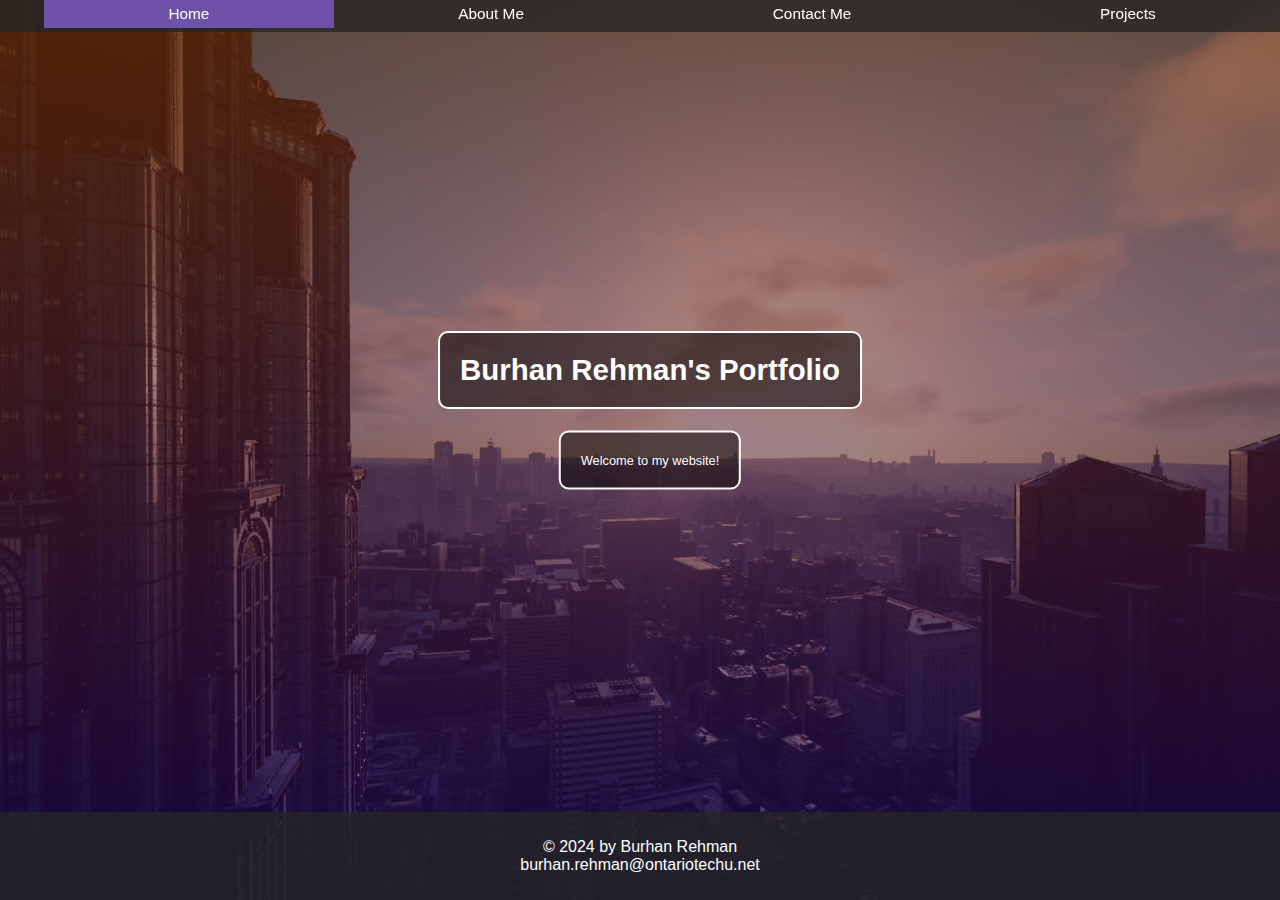
<file: index.html>
<!DOCTYPE html>     <!--Defines the doc as an HTML file-->
<html lang="en">    <!--Sets the HTML language as english-->
<head>              <!--Begins the "head" container-->
    <meta charset="UTF-8">                                                                                             <!--Establishes a character set-->
    <title>Burhan Rehman Portfolio</title>                                                                             <!--Establishes a title for the tab-->
    <link rel="stylesheet" media="screen and (max-width: 600px)" href="style_mobile.css">                              <!--Links to the mobile style sheet-->
    <link rel="stylesheet" media="screen and (min-width: 601px) and (max-width: 1024px)" href="style_tablet.css">      <!--Links to the tablet style sheet-->
    <link rel="stylesheet" media="screen and (min-width: 1025px)" href="style_pc.css">                                 <!--Links to the PC style sheet-->

</head>             <!--Ends the "head" container-->
<body>              <!--Begins the "body" container-->

    <header>
        <nav>
            <a href="projects.html">Projects</a>
            <a href="contact.html">Contact Me</a>                    <!--Navbar-->
            <a href="about.html">About Me</a>
            <a class="active" href="index.html">Home</a>
        </nav>
    </header>

    <main>
        <h1 class="home">Burhan Rehman's Portfolio</h1>              <!--Page Headings-->
        <p class="home2">Welcome to my website!</p>
    </main>

    <footer>
        <p>&copy; 2024 by Burhan Rehman <br> burhan.rehman@ontariotechu.net</p>                          <!--Footer-->
    </footer>

</body>
</html>
</file>
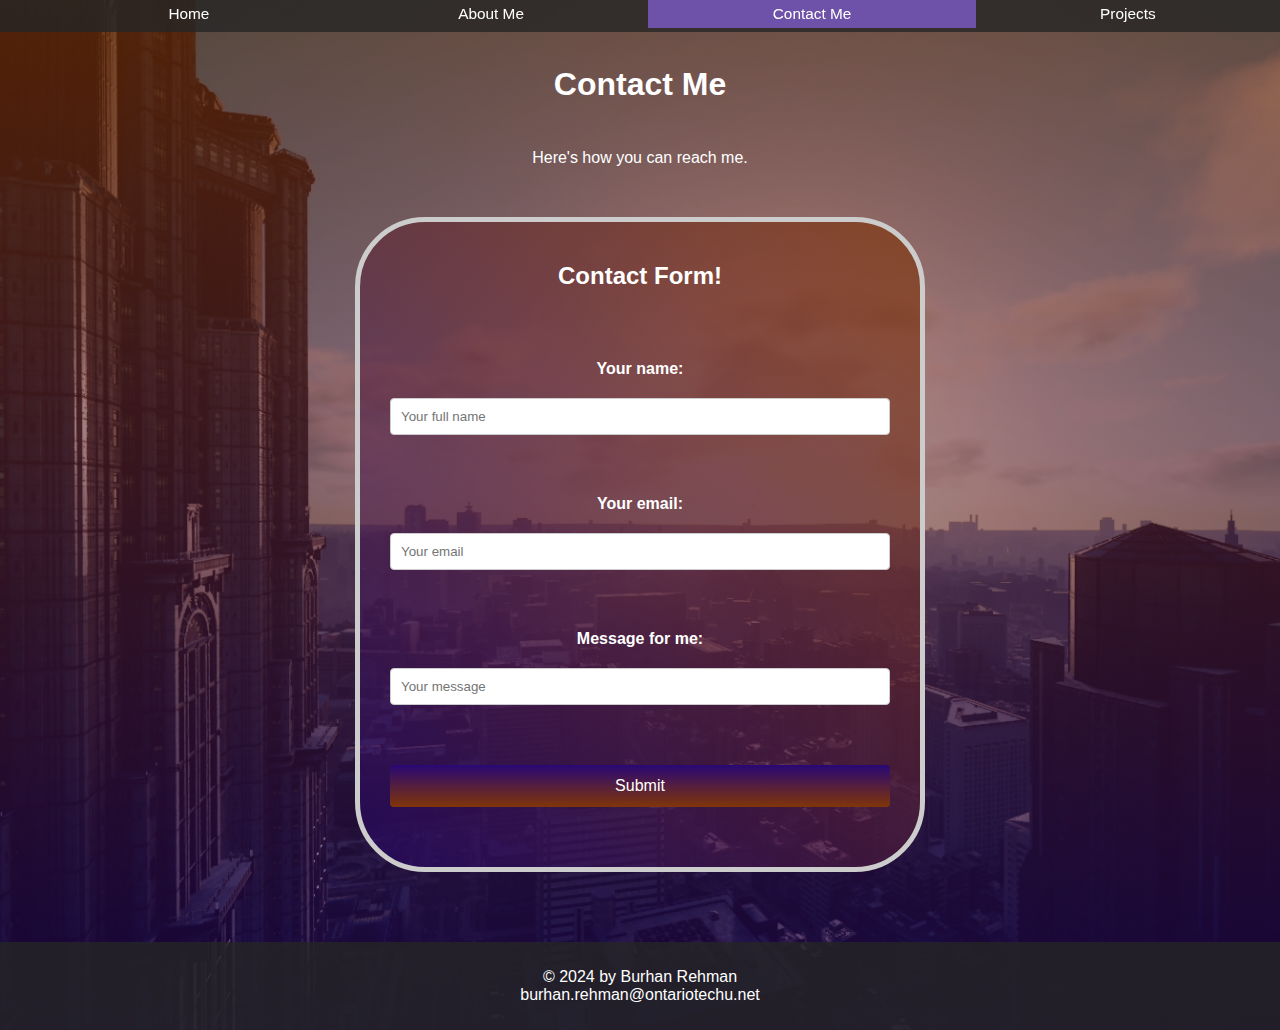
<file: contact.html>
<!DOCTYPE html>     <!--Defines the doc as an HTML file-->
<html lang="en">    <!--Sets the HTML language as english-->
<head>              <!--Begins the "head" container-->
    <meta charset="UTF-8">                                                                                             <!--Establishes a character set-->
    <title>Contact Me - Burhan Rehman</title>                                                                          <!--Establishes a title for the tab-->
    <link rel="stylesheet" media="screen and (max-width: 600px)" href="style_mobile.css">                              <!--Links to the mobile style sheet-->
    <link rel="stylesheet" media="screen and (min-width: 601px) and (max-width: 1024px)" href="style_tablet.css">      <!--Links to the tablet style sheet-->
    <link rel="stylesheet" media="screen and (min-width: 1025px)" href="style_pc.css">                                 <!--Links to the PC style sheet-->

</head>             <!--Ends the "head" container-->
<body>              <!--Begins the "body" container-->

    <header>
        <nav>
            <a href="projects.html">Projects</a>
            <a class="active" href="contact.html">Contact Me</a>
            <a href="about.html">About Me</a>                           <!--Navbar-->
            <a href="index.html">Home</a>
        </nav>
    </header>

    <main>
        <h1 class="contact">Contact Me</h1>                           <!--PAge headings-->
        <p class="contact">Here's how you can reach me.</p>

        <form class="contact-form" method="get">
            <h2>Contact Form!</h2>

            <label for="name">Your name:</label>                           <!--Form labels-->
            <input type="text" placeholder="Your full name" required>      <!--Form input fields-->

            <label for="email">Your email:</label>
            <input type="text" placeholder="Your email" required>

            <label for="message">Message for me:</label>
            <input type="text" placeholder="Your message" required>

            <button type="submit">Submit</button>                           <!--Submit button-->
        </form>


    </main>

    <footer>
        <p>&copy; 2024 by Burhan Rehman <br> burhan.rehman@ontariotechu.net</p>                           <!--Footer-->
    </footer>

</body>
</html>
</file>
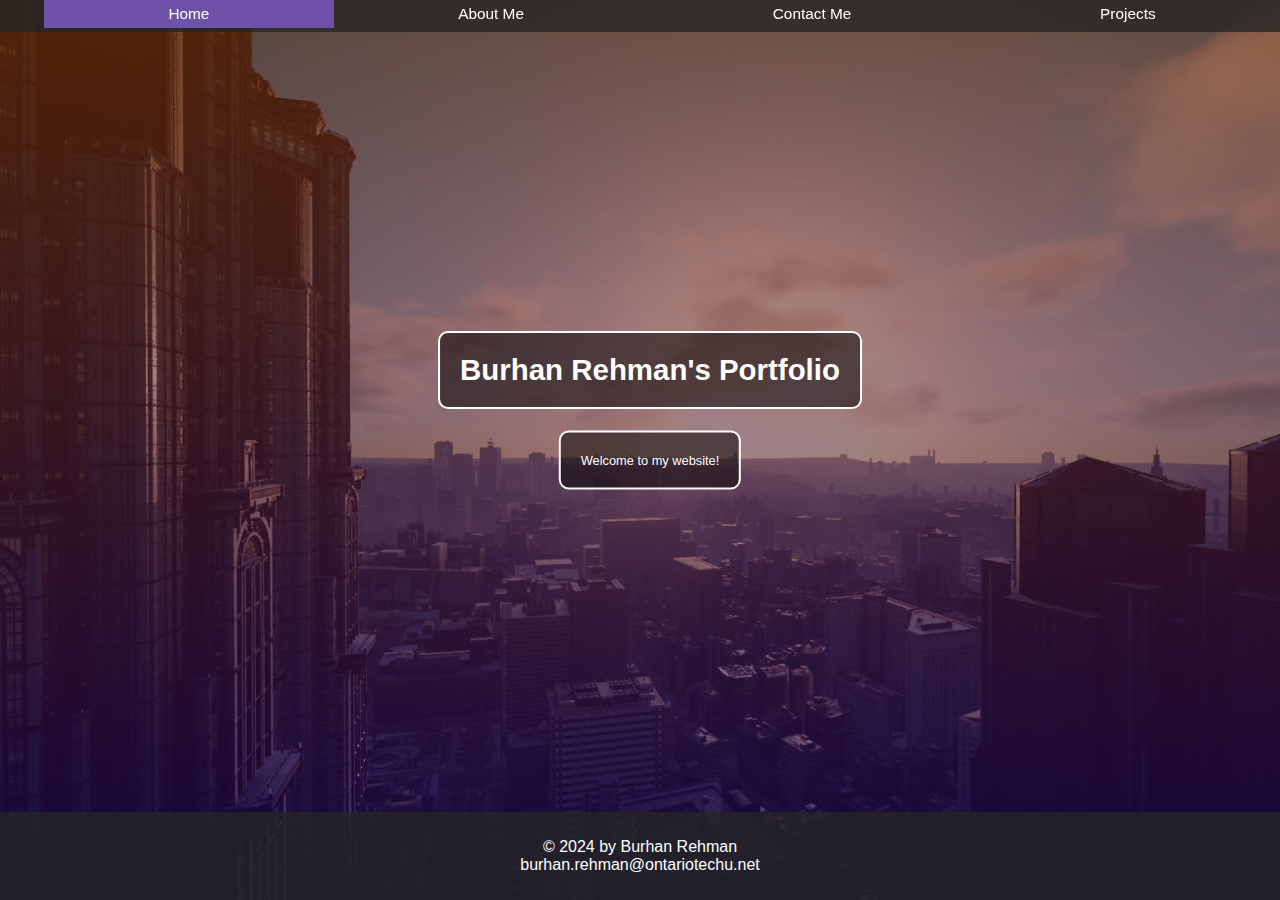
<file: home.html>
<!DOCTYPE html>     <!--Defines the doc as an HTML file-->
<html lang="en">    <!--Sets the HTML language as english-->
<head>              <!--Begins the "head" container-->
    <meta charset="UTF-8">                                                                                             <!--Establishes a character set-->
    <title>Burhan Rehman Portfolio</title>                                                                             <!--Establishes a title for the tab-->
    <link rel="stylesheet" media="screen and (max-width: 600px)" href="style_mobile.css">                              <!--Links to the mobile style sheet-->
    <link rel="stylesheet" media="screen and (min-width: 601px) and (max-width: 1024px)" href="style_tablet.css">      <!--Links to the tablet style sheet-->
    <link rel="stylesheet" media="screen and (min-width: 1025px)" href="style_pc.css">                                 <!--Links to the PC style sheet-->

</head>             <!--Ends the "head" container-->
<body>              <!--Begins the "body" container-->

    <header>
        <nav>
            <a href="projects.html">Projects</a>
            <a href="contact.html">Contact Me</a>                    <!--Navbar-->
            <a href="about.html">About Me</a>
            <a class="active" href="home.html">Home</a>
        </nav>
    </header>

    <main>
        <h1 class="home">Burhan Rehman's Portfolio</h1>              <!--Page Headings-->
        <p class="home2">Welcome to my website!</p>
    </main>

    <footer>
        <p>&copy; 2024 by Burhan Rehman <br> burhan.rehman@ontariotechu.net</p>                          <!--Footer-->
    </footer>

</body>
</html>
</file>
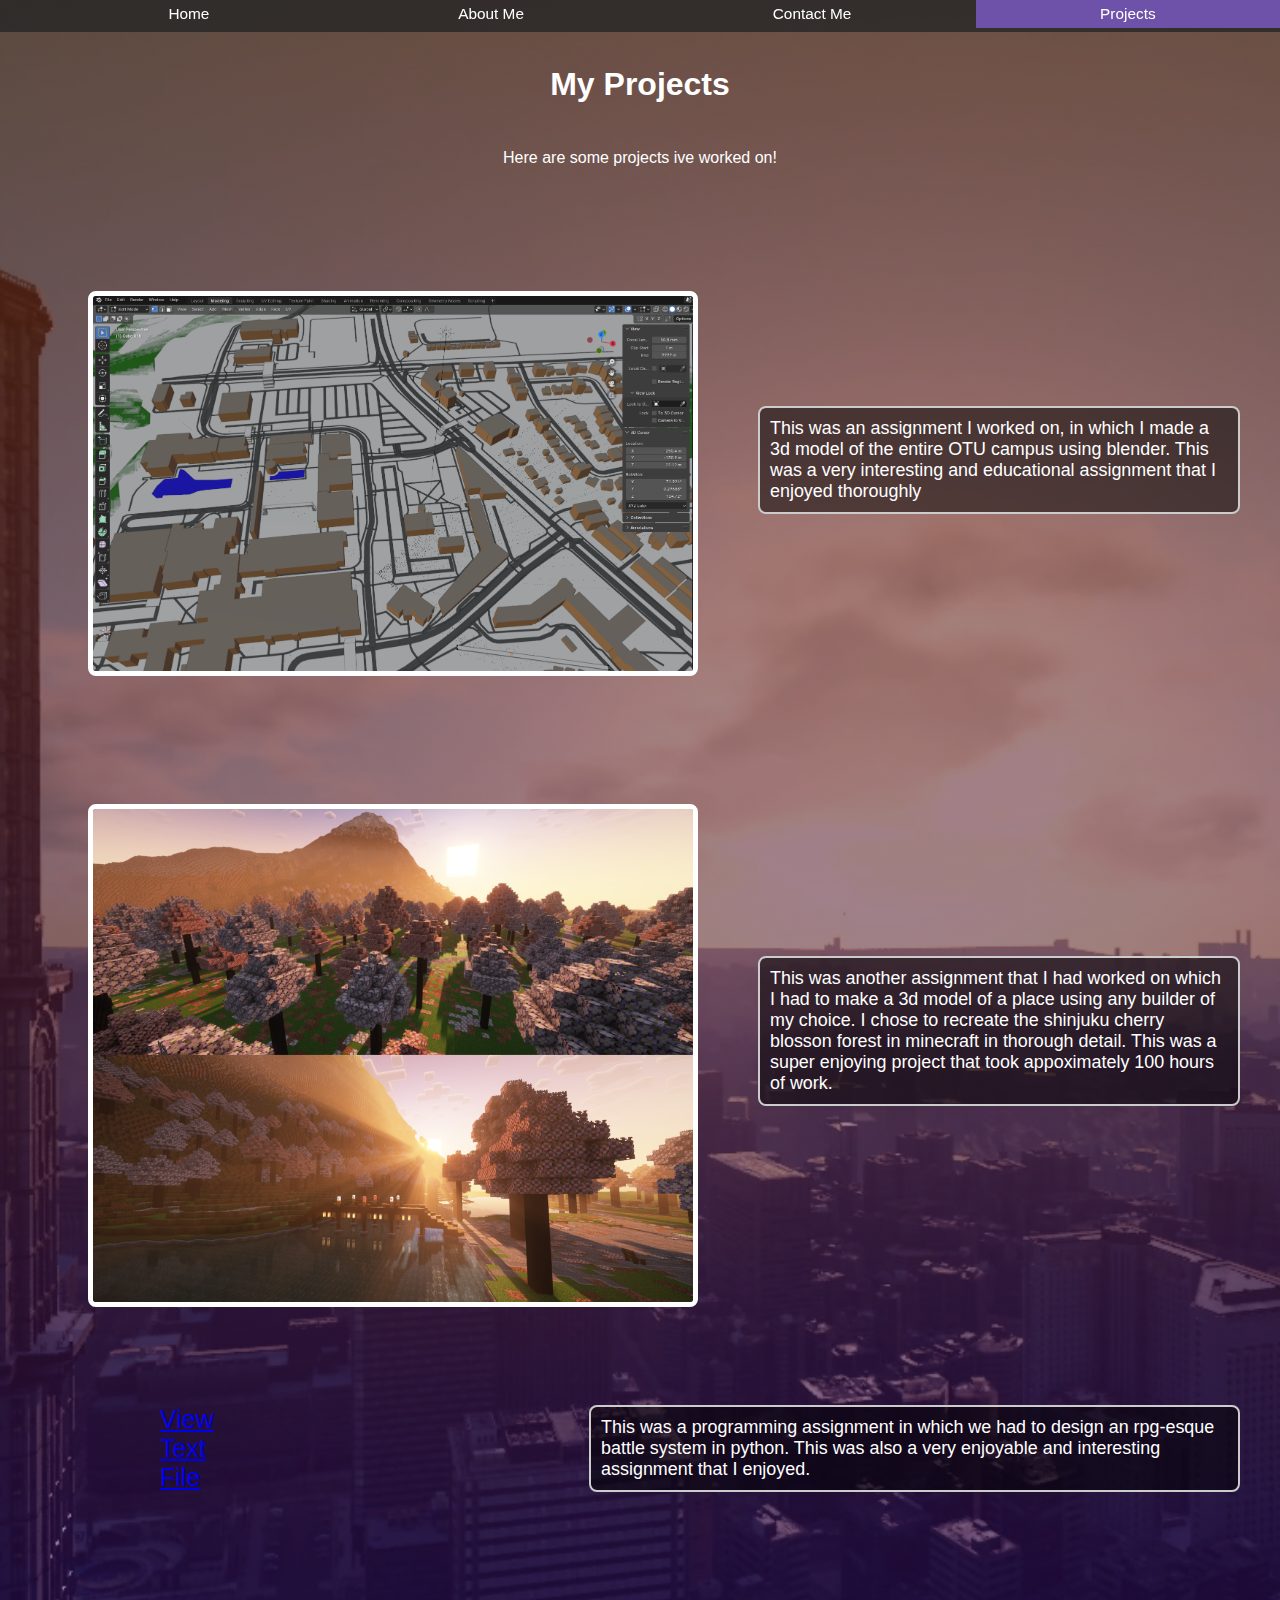
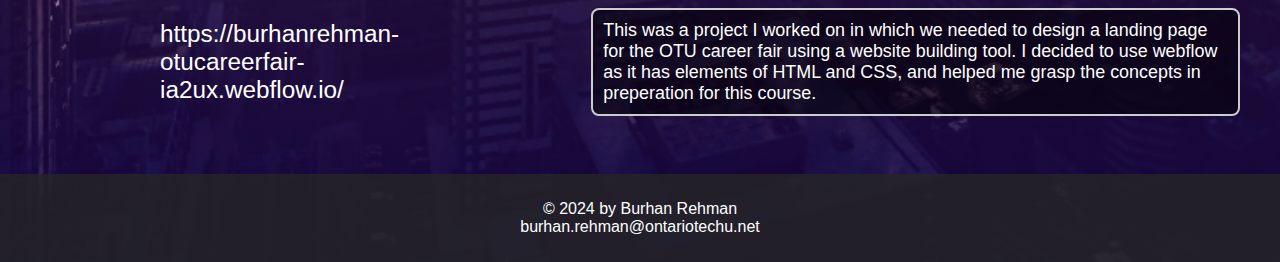
<file: projects.html>
<!DOCTYPE html>     <!--Defines the doc as an HTML file-->
<html lang="en">    <!--Sets the HTML language as english-->
<head>              <!--Begins the "head" container-->
    <meta charset="UTF-8">                                                                                             <!--Establishes a character set-->
    <title>Projects - Burhan Rehman</title>                                                                            <!--Establishes a title for the tab-->
    <link rel="stylesheet" media="screen and (max-width: 600px)" href="style_mobile.css">                              <!--Links to the mobile style sheet-->
    <link rel="stylesheet" media="screen and (min-width: 601px) and (max-width: 1024px)" href="style_tablet.css">      <!--Links to the tablet style sheet-->
    <link rel="stylesheet" media="screen and (min-width: 1025px)" href="style_pc.css">                                 <!--Links to the PC style sheet-->

</head>             <!--Ends the "head" container-->
<body>              <!--Begins the "body" container-->

    <header>
        <nav>
            <a class="active" href="projects.html">Projects</a>
            <a href="contact.html">Contact Me</a>
            <a href="about.html">About Me</a>                        <!--Navbar-->
            <a href="index.html">Home</a>
        </nav>
    </header>

    <main>
        <h1 class="projects">My Projects</h1>                        <!--Page headings-->
        <p class="projects">Here are some projects ive worked on!</p>
    </main>

    <div class="project">
        <img src="resource/arvr.PNG" alt="Image of campus created on blender">                            <!--Image for project 1-->
        <p>This was an assignment I worked on, in which I made a 3d model of the entire OTU campus using blender. This was a very interesting and educational assignment that I enjoyed thoroughly</p>                               <!--Explanatory text for project-->
    </div>

    <div class="project2">
        <img src="resource/arvnew.PNG" alt="image of shinjuku cherry tree area recreated on minecraft">   <!--Image for project 2-->
        <p>This was another assignment that I had worked on which I had to make a 3d model of a place using any builder of my choice. I chose to recreate the shinjuku cherry blosson forest in minecraft in thorough detail. This was a super enjoying project that took appoximately 100 hours of work.</p>                          <!--Explanatory text for project-->
    </div>
    

    <div class="project3">
        <a href="resource/Assignment4BurhanRehman.txt" target="_blank">View Text File</a>                 <!--File for project 3-->
        <p>This was a programming assignment in which we had to design an rpg-esque battle system in python. This was also a very enjoyable and interesting assignment that I enjoyed.</p>                                    <!--Explanatory text for project-->
    </div>

    <div class="project4">
        <p2 class="link">https://burhanrehman-otucareerfair-ia2ux.webflow.io/</p2>                        <!--Link for project 4-->
        <p>This was a project I worked on in which we needed to design a landing page for the OTU career fair using a website building tool. I decided to use webflow as it has elements of HTML and CSS, and helped me grasp the concepts in preperation for this course.</p>                          <!--Explanatory text for project-->
    </div>

    <footer>
        <p>&copy; 2024 by Burhan Rehman <br> burhan.rehman@ontariotechu.net</p>                           <!--Footer-->
    </footer>

</body>
</html>
</file>
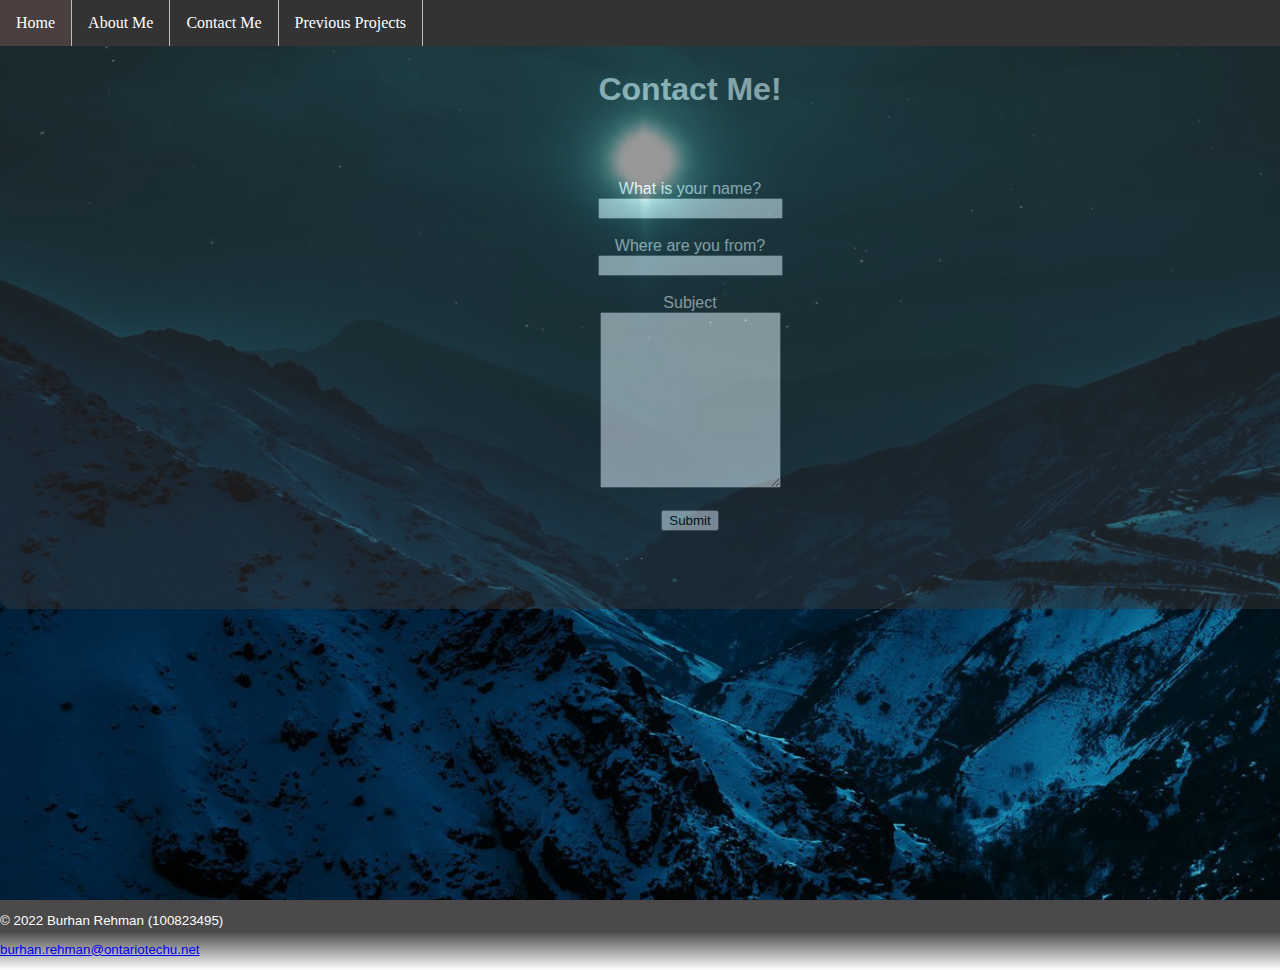
<file: HTML/contactme.html>
<!DOCTYPE html>
<html>
    <head>
        <meta name="viewport" content="width=device-width", initial-scale="1.0">
        <title>Burhan's Webpage</title>
        <link rel="stylesheet" href="style.css">
    </head>
    
    <body>   
        <div class="container">
            <nav>
                <ul>
                    <li><a href="index.html">Home</a></li>
                    <li><a href="aboutme.html">About Me</a></li>
                    <li><a href="contactme.html">Contact Me</a></li>
                    <li><a href="projects.html">Previous Projects</a></li>
                </ul>
            </nav>
        
            <div class="signupbox">
                <h1>Contact Me!</h1>
                

                <div class="contact">
                    <form action="/contactme.html">
                        <label for="name">What is your name?<br></label>
                        <input type="text">
                        <label for="country"><br><br>Where are you from?<br></label>
                        <input type="text"
                        <label for="subject"><br><br>Subject<br></label>
                        <textarea style="height:170px"></textarea>
                        <br><br> <input type="submit" value="Submit"><br><br>
                    </form>
                </div>
            
            </div>
        
        </div>

        <footer>
            <p>© 2022 Burhan Rehman (100823495)</p>
            <p><a href="burhan.rehman@ontariotechu.net">burhan.rehman@ontariotechu.net</a></p>
        </footer>
    </body>
    </html>
</file>
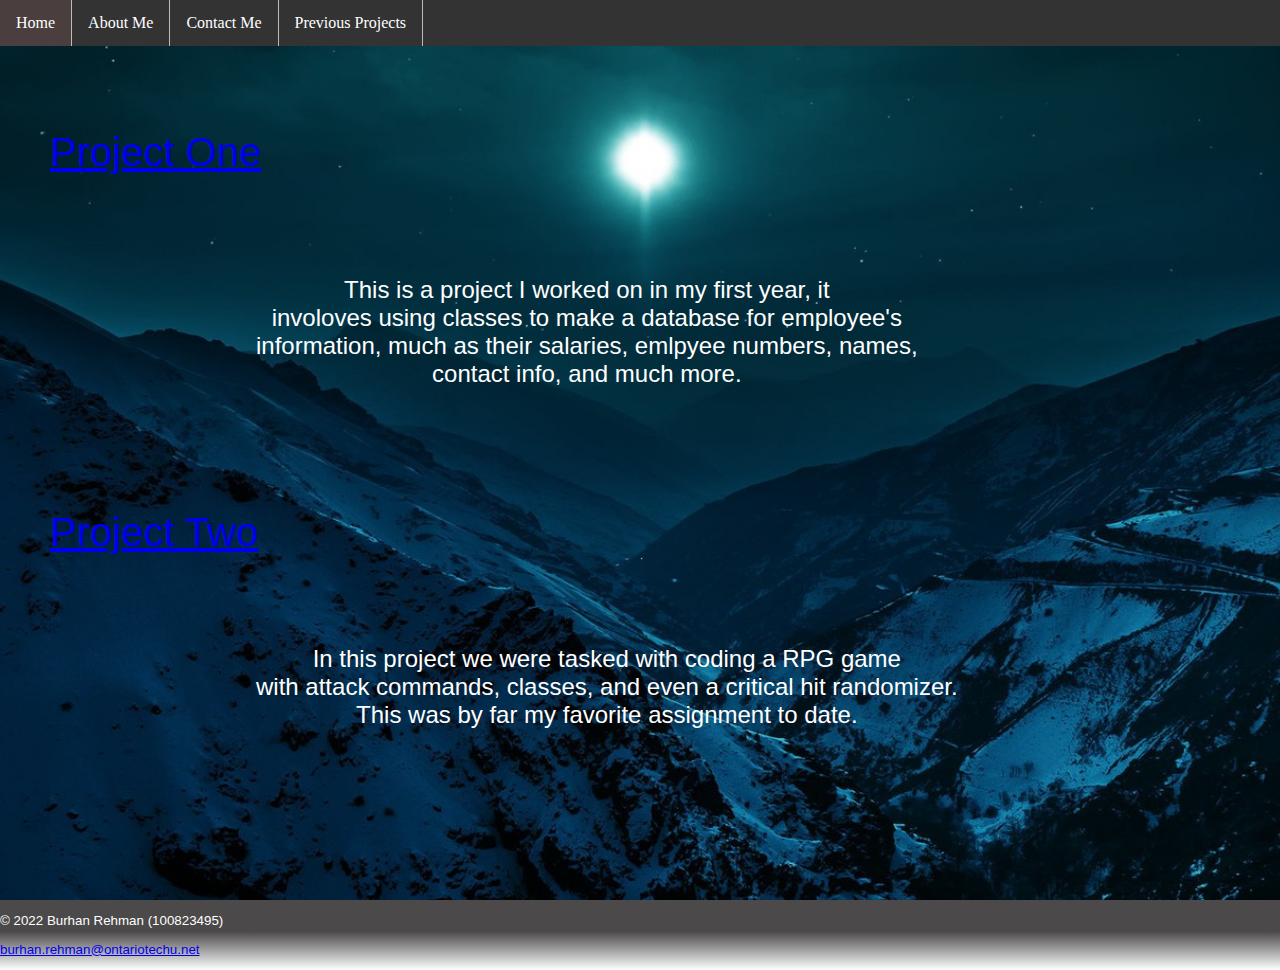
<file: HTML/projects.html>
<!DOCTYPE html>
<html>
    <head>
        <meta name="viewport" content="width=device-width", initial-scale="1.0">
        <title>Burhan's Webpage</title>
        <link rel="stylesheet" href="style.css">
    </head>
    
    <body>   
        <div class="container">
            <nav>
                <ul>
                    <li><a href="index.html">Home</a></li>
                    <li><a href="aboutme.html">About Me</a></li>
                    <li><a href="contactme.html">Contact Me</a></li>
                    <li><a href="projects.html">Previous Projects</a></li>
                </ul>
            </nav>

            <div class="downloadproj1">
                <a href="Files/Assignment3BurhanRehman.txt" download="filename">Project One</a>
            </div>

            <div class="downloadproj2">
                <a href="/Files/Assignment4BurhanRehman.txt" download="filename">Project Two</a>
            </div>

            <p class="down1">This is a project I worked on in my first year, it  <br> involoves using classes to make a database for employee's <br> information, much as their salaries, emlpyee numbers, names, <br> contact info, and much more.</p>
            <p class="down2"> In this project we were tasked with coding a RPG game <br>with attack commands, classes, and even a critical hit randomizer. <br> This was by far my favorite assignment to date.</p>
        </div>

        <footer>
            <p>© 2022 Burhan Rehman (100823495)</p>
            <p><a href="burhan.rehman@ontariotechu.net">burhan.rehman@ontariotechu.net</a></p>
        </footer>
    </body>
    </html>
</file>
<file: style_mobile.css>
/*background and basic setup stuff*/

body {
    margin: 0;
    padding: 0;
    font-family: Arial, sans-serif;
    color: #ffffff;
    background-image: 
        linear-gradient(rgba(128, 53, 9, 0.644), rgba(40, 8, 116, 0.5)),
        url('resource/insomnia.webp');
    background-size: cover;
    background-position: center;
    background-repeat: no-repeat;
    display: flex;
    flex-direction: column;
    min-height: 100vh;
}

h1 {
    color: #ffffff;
}

p {
    font-size: 4vw;
    color: #ffffff;
}

main {
    flex: 1;
    padding: 10px;
    padding-top: 150px;
}

/*navbar*/
nav {
    width: 100%;
    position: fixed;
    background-color: rgba(37, 37, 37, 0.8);
}

nav a {
    display: block;
    color: #ffffff;
    text-align: center;
    padding: 10px;
    text-decoration: none;
    font-size: 4vw;
}

nav a:hover {
    background-color: #D68440;
}

nav a.active {
    background-color: #6E51A8;
}


/*Home page style stuff*/

.home {
    font-size: 4vw;
    padding: 30px;
    margin-top: 160px;
    border: 2px solid #ffffff;
    border-radius: 10px;
    text-align: center;
    background-color: rgba(0, 0, 0, 0.5);
}

.home2 {
    
    font-size: 3vw;
    padding: 10px;
    border: 2px solid #ffffff;
    border-radius: 10px;
    text-align: center;
    background-color: rgba(0, 0, 0, 0.5);
}

/* About me page style stuff*/

.about {
    text-align: center;
    padding-top: 5%;
    font-size: 5vw
}

.about2 {
    padding-top: 40px;
    font-size: 5vw;
    text-align: center;
}

img {
    max-width: 100%;
    margin: 10px auto;
    display: block;
    border: 5px solid #ffffff;
    border-radius: 8px;
}

.about-content {
    display: block;
    padding: 10px;
}

.about-content p {
    font-size: 4vw;
    margin: 10px 0;
    padding: 10px;
    border: 2px solid #ffffff;
    border-radius: 8px;
    background-color: rgba(0, 0, 0, 0.5);
}

/* Video container stuff*/

.video-container {
    padding: 20px 0;
    max-width: 100%;
    margin: auto;
    text-align: center;
}

.video-container video {
    width: 100%;
    height: auto;
    border: 2px solid #ffffff;
    border-radius: 8px;
}

/* Contact me page style stuff */

.contact {
    text-align: center;
    padding-top: 5%;
    font-size: 4vw;
}

.contact-form {
    max-width: 90%;
    margin: 20px auto;
    padding: 15px 10px;
    border: 2px solid #ccc;
    border-radius: 10px;
    background: linear-gradient(45deg, rgba(40, 8, 116, 0.5), rgba(128, 53, 9, 0.644));
}

.contact-form h2 {
    text-align: center;
    margin-bottom: 20px;
    color: #fff;
    font-size: 5vw;
}

.contact-form label {
    display: block;
    margin-top: 10px;
    font-weight: bold;
    text-align: center;
    font-size: 3.5vw;
}

.contact-form input,
.contact-form textarea {
    width: 96%;
    padding: 8px;
    margin-top: 5px;
    margin-bottom: 15px;
    border: 1px solid #ccc;
    border-radius: 4px;
    font-size: 3.5vw;
}

.contact-form button {
    margin-top: 10px;
    width: 100%;
    padding: 10px;
    background: linear-gradient(rgba(40, 8, 116), rgba(128, 53, 9));
    color: #fff;
    border: none;
    border-radius: 4px;
    font-size: 4vw; 
    cursor: pointer;
}

.contact-form button:hover {
    background: #0e24a0;
}

/* Projects page style stuff */

.projects {
    text-align: center;
    padding-top: 5%;
    font-size: 5vw;
}

.project,
.project2,
.project3,
.project4 {
    display: block;
    padding: 20px;
}

.project img,
.project2 img {
    max-width: 100%;
    height: auto;
    margin-bottom: 10px;
}

.project p,
.project2 p,
.project3 p,
.project4 p {
    font-size: 4vw;
    border: 2px solid #ccc;
    padding: 10px;
    border-radius: 8px;
    background-color: rgba(0, 0, 0, 0.5);
}

/* Footer style stuff */

footer {
    background-color: rgba(37, 37, 37, 0.8);
    color: #ffffff;
    text-align: center;
    padding: 10px;
}

footer a {
    color: #ffffff;
    text-decoration: none;
}
</file>
<file: style_tablet.css>
/*background and basic setup stuff*/

body {
    margin: 0;
    padding: 0;
    font-family: Arial, sans-serif;
    color: #ffffff;
    background-image: 
        linear-gradient(rgba(128, 53, 9, 0.644), rgba(40, 8, 116, 0.5)),
        url('resource/insomnia.webp');
    background-size: cover;
    background-position: center;
    background-repeat: no-repeat;
    display: flex;
    flex-direction: column;
    min-height: 100vh;
}

main {
    flex: 1;
    padding: 15px;
}

h1 {
    color: #ffffff;
}

p {
    font-size: 2.5vw;
    color: #ffffff;
}

/*navbar*/
nav {
    width: 100%;
    position: fixed;
    background-color: rgba(37, 37, 37, 0.8);
}

nav a {
    float: right;
    color: #ffffff;
    text-align: center;
    padding: 10px 4vw;
    text-decoration: none;
    font-size: 2vw;
}

nav a:hover {
    background-color: #D68440;
}

nav a.active {
    background-color: #6E51A8;
}

/*home page style stuff*/

.home {
    font-size: 3vw;
    position: absolute;
    top: 40%;
    left: 50%;
    transform: translate(-50%, -50%);
    padding: 15px;
    border: 2px solid #ffffff;
    border-radius: 10px;
    text-align: center;
    background-color: rgba(0, 0, 0, 0.5);
}

.home2 {
    font-size: 2vw;
    position: absolute;
    margin-top: 20px;
    top: 50%;
    left: 50%;
    transform: translate(-50%, -50%);
    padding: 15px;
    border: 2px solid #ffffff;
    border-radius: 10px;
    text-align: center;
    background-color: rgba(0, 0, 0, 0.5);
}

/*about page style stuff*/
.about {
    text-align: center;
    padding-top: 5%;
}

.about2 {
    padding-top: 40px;
    font-size: 5vw;
    text-align: center;
}

img {
    max-width: 80%;
    margin: 5% auto;
    display: block;
    border: 5px solid #ffffff;
    border-radius: 8px;
}

.about-content {
    display: flex;
    flex-direction: column;
    align-items: center;
    padding: 20px;
}

.about-content p {
    font-size: 2.5vw;
    margin: 20px 0;
    padding: 15px;
    border: 2px solid #ffffff;
    border-radius: 8px;
    background-color: rgba(0, 0, 0, 0.5);
    max-width: 80%;
}

/*video container*/

.video-container {
    padding: 20px 0;
    max-width: 80%;
    margin: auto;
    text-align: center;
}

.video-container video {
    width: 100%;
    height: auto;
    border: 2px solid #ffffff;
    border-radius: 8px;
}

/*contact page style stuff*/

.contact {
    text-align: center;
    padding-top: 3%;
    font-size: 3vw; 
}

.contact-form {
    max-width: 85%;
    margin: 25px auto;
    padding: 18px 12px;
    border: 2px solid #ccc;
    border-radius: 15px;
    background: linear-gradient(45deg, rgba(40, 8, 116, 0.5), rgba(128, 53, 9, 0.644));
}

.contact-form h2 {
    text-align: center;
    margin-bottom: 30px;
    color: #fff;
    font-size: 3.5vw; 
}

.contact-form label {
    display: block;
    margin-top: 12px;
    font-weight: bold;
    text-align: center;
    font-size: 2vw;
}

.contact-form input,
.contact-form textarea {
    width: 97%;
    padding: 8px; 
    margin-top: 5px;
    margin-bottom: 15px; 
    border: 1px solid #ccc;
    border-radius: 4px;
    font-size: 2vw; 
}

.contact-form button {
    margin-top: 12px;
    width: 100%;
    padding: 10px;
    background: linear-gradient(rgba(40, 8, 116), rgba(128, 53, 9));
    color: #fff;
    border: none;
    border-radius: 4px;
    font-size: 2.5vw;
    cursor: pointer;
}

.contact-form button:hover {
    background: #0e24a0;
}

/*proejct page style stuff*/

.projects {
    text-align: center;
    padding-top: 3%;
    font-size: 3.5vw;
}

.project,
.project2,
.project3,
.project4 {
    display: block;
    align-items: center;
    padding: 30px;
}

.project img,
.project2 img {
    max-width: 80%;
    height: auto;
    margin-bottom: 20px;
}

.project p,
.project2 p,
.project3 p,
.project4 p {
    font-size: 2.5vw;
    border: 2px solid #ccc;
    padding: 15px;
    border-radius: 8px;
    background-color: rgba(0, 0, 0, 0.5);
}

/*footer*/

footer {
    background-color: rgba(37, 37, 37, 0.8);
    color: #ffffff;
    text-align: center;
    padding: 10px;
}

footer a {
    color: #ffffff;
    text-decoration: none;
}
</file>
<file: style_pc.css>
/*background and basic setup stuff*/

body {
    margin: 0;
    padding: 0;
    font-family: Arial, sans-serif;
    color: #ffffff;
    background-image: 
        linear-gradient(rgba(128, 53, 9, 0.644), rgba(40, 8, 116, 0.5)),
        url('resource/insomnia.webp');
    background-size: cover;
    background-position: center;
    background-repeat: no-repeat;
    display: flex;
    flex-direction: column;
    min-height: 100vh;
}

main {
    flex: 1;
    padding: 20px;
    color: #ffffff;
}

h1 {
    color: #ffffff;
}

p {
    font-size: 16px;
    color: #ffffff;
}


/*navbar*/
nav {
    width: 100%;
    min-height: 3.5%;
    position: fixed;
    overflow: hidden;
    background-color: rgba(37, 37, 37, 0.8);
}

nav a {
    float: right;
    color: #ffffff;
    text-align: center;
    padding: 5px 9.72vw;
    text-decoration: none;
    font-size: 1.2vw;
}

nav a:hover {
    background-color: #D68440;
    color: #ffffff;
}

nav a.active {
    background-color: #6E51A8;
    color: #ffffff;
}


/*home page style stuff*/
.home {
    font-size: 2.3vw;
    position: absolute;
    top: 40%;
    left: 50%;
    transform: translate(-50%, -50%);
    padding: 20px;
    border: 2px solid #ffffff;
    border-radius: 10px;
    text-align: center;
    margin: 10px;
    background-color: rgba(0, 0, 0, 0.5);
}

.home2 {
    font-size: 1vw;
    position: absolute;
    margin-top: 20px;
    top: 50%;
    left: 50%;
    transform: translate(-50%, -50%);
    padding: 20px;
    border: 2px solid #ffffff;
    border-radius: 10px;
    text-align: center;
    margin: 10px;
    background-color: rgba(0, 0, 0, 0.5);
}

/*about page style stuff*/
.about {
    text-align: center;
    padding-top: 2%;
}

img {
    max-width: 50%;
    margin-left: 4%;
    margin-top: 4%;
    border: 5px solid #ffffff;
    border-radius: 8px;
}

.about-content {
    display: flex;
    align-items: center;
    padding: 20px;
    gap: 60px;
}

.about-content img {
    max-width: 40%;
    height: auto;
}

.about-content p {
    flex: 1;
    font-size: 1.5vw;
    color: #ffffff;
    margin: 0;
    padding: 20px;
    border: 2px solid #ffffff;
    border-radius: 8px;
    background-color: rgba(0, 0, 0, 0.5);
}

.about2 {
    padding-top: 40px;
    font-size: 25px;
    text-align: center;
}

/*video container stuff*/

.video-container {
    padding-top: 20px;
    padding-bottom: 20px;
    max-width: 1000px;
    margin: auto;
    text-align: center;
}

.video-container video {
    width: 100%;
    height: auto;
    border: 2px solid #ffffff;
    border-radius: 8px;
}

/*contact page style stuff*/
.contact {
    text-align: center;
    padding-top: 2%;
}

.contact-form {
    max-width: 500px;
    margin: 50px auto;
    padding: 20px 30px;
    border: 5px solid #ccc;
    border-radius: 70px;
    background: linear-gradient(45deg, rgba(40, 8, 116, 0.5), rgba(128, 53, 9, 0.644));
}

.contact-form h2 {
    text-align: center;
    margin-bottom: 70px;
    color: #ffffff;
}

.contact-form label {
    text-align: center;
    margin-bottom: 15px;
    display: block;
    margin-top: 20px;
    font-weight: bold;
}

.contact-form input,
.contact-form textarea {
    width: 100%;
    padding: 10px;
    margin-top: 5px;
    margin-bottom: 40px;
    box-sizing: border-box;
    border: 1px solid #ccc;
    border-radius: 4px;
}

.contact-form button {
    margin-top: 20px;
    width: 100%;
    padding: 12px;
    background: linear-gradient(rgba(40, 8, 116), rgba(128, 53, 9));
    color: #ffffff;
    border: none;
    border-radius: 4px;
    font-size: 16px;
    cursor: pointer;
    margin-bottom: 40px;
}

.contact-form button:hover {
    background: #0e24a0;
}

/*projects page style stuff*/
.projects {
    text-align: center;
    padding-top: 2%;
}

.project,
.project2,
.project3,
.project4 {
    display: flex;
    align-items: center;
    padding: 40px;
    gap: 60px;
}

.project p,
.project2 p,
.project3 p,
.project4 p {
    font-size: 1.4vw;
    border: 2px solid #ccc;
    padding: 10px;
    border-radius: 8px;
    background-color: rgba(0, 0, 0, 0.5);
}

.project3 a {
    padding-left: 10%;
    padding-right: 25%;
    font-size: 25px;
}

.project4 p2 {
    padding-left: 10%;
    padding-right: 11%;
    font-size: 1.9vw;
}

/*footer style stuff*/
footer {
    background-color: rgba(37, 37, 37, 0.8);
    color: #ffffff;
    text-align: center;
    padding: 10px;
}

footer a {
    color: #ffffff;
    text-decoration: none;
}
</file>
<file: HTML/style.css>
body {
width: 100%;
height: 100%;
margin: 0 auto; 
}

.container {
background-image: url("Images/Valley.jpg");
background-position: center;
background-size: cover;
background-attachment: fixed;
background-repeat:no-repeat;
width: 100%;
height: 100vh;
}

.container2 {
background-image: url("Images/Valley.jpg");
background-position: center;
background-size: cover;
background-attachment: fixed;
background-repeat:no-repeat;
width: 100%;
}


ul {
position: fixed;
top: 0;
width: 100%;
list-style-type: none;
margin: 0;
padding: 0;
overflow: hidden;
background-color: #333;
z-index: 10;
}

li {
float: left;
border-right: 1px solid #bbb;
}

li a {
display: block;
color: white;
text-align: center;
padding: 14px 16px;
text-decoration: none;
}

li a:hover {
    background-color: rgb(75, 62, 62);
}


.welcometext {
    position: absolute;
    top: 40%;
    left: 50%;
    transform: translate(-50%, -50%);
    padding-top: 200px;
    font-size: 100pt;
    font-family: fantasy;
    color: white;
    text-align: center;
}

.aboutme {
    position: absolute;
    top: 6%;
    left: 50%;
    transform: translate(-50%, -50%);
    padding-top: 200px;
    font-size: 80pt;
    font-family: fantasy;
    color: white;
    text-align: center;
}

.aboutmetext { 
    position: absolute;
    top: 10%;
    left: 55%;
    padding-top: 200px;
    font-size: 30pt;
    font-family: sans-serif;
    color: white;
    text-align: center;
}

.funfactstext {
    position: absolute;
    top: 45%;
    left: 55%;
    padding-top: 150px;
    font-size: 30pt;
    font-family: sans-serif;
    color: white;
    text-align: center;
}

img.mypicture {
    width: 420px;
    height: 600px;
    position: absolute;
    top: 30%;
    left: 15%;
    border-radius: 10%;
}

div.video{
    text-align: center;
}

.videotitle {
    text-align: center;
    padding-top: 50%;
    font-size: 30pt;
    font-family: fantasy;
    color: white;
}

.signupbox {
    border-radius: 10px;
    background-color:#333;
    opacity: 50%;
    padding: 50px;
    width: 100%;
    text-align: center;
    color: white;
    font-family: sans-serif;
}

.contact {
    padding: 10px;
    text-align: center;
    padding-top: 50px;
}

.downloadproj1 {
    position: absolute;
    padding-left: 50px;
    padding-top: 130px;
    font-size: 30pt;
    font-family: sans-serif;
    color: white;
    width: auto;
    height: auto;
}

.downloadproj2 {
    position: absolute;
    padding-left: 50px;
    padding-top: 510px;
    font-size: 30pt;
    font-family: sans-serif;
    color: white;
    width: auto;
    height: auto;
}

.down1 {
    top: 28%;
    left: 20%;
    position: absolute;
    text-align: center;
    float: center;
    font-family: sans-serif;
    font-size: 18pt;
    color: white;
}

.down2 {
    top: 69%;
    left: 20%;
    position: absolute;
    text-align: center;
    float: center;
    font-family: sans-serif;
    font-size: 18pt;
    color: white;
}

footer {
    display: inline-block;
    background: rgb(67,67,67);
    background: linear-gradient(0deg, rgb(255, 255, 255) 0%, rgb(75, 73, 73) 55%);
    color: white;
    font-family: sans-serif;
    font-size: 10pt;
    width: 100%;
}
</file>
